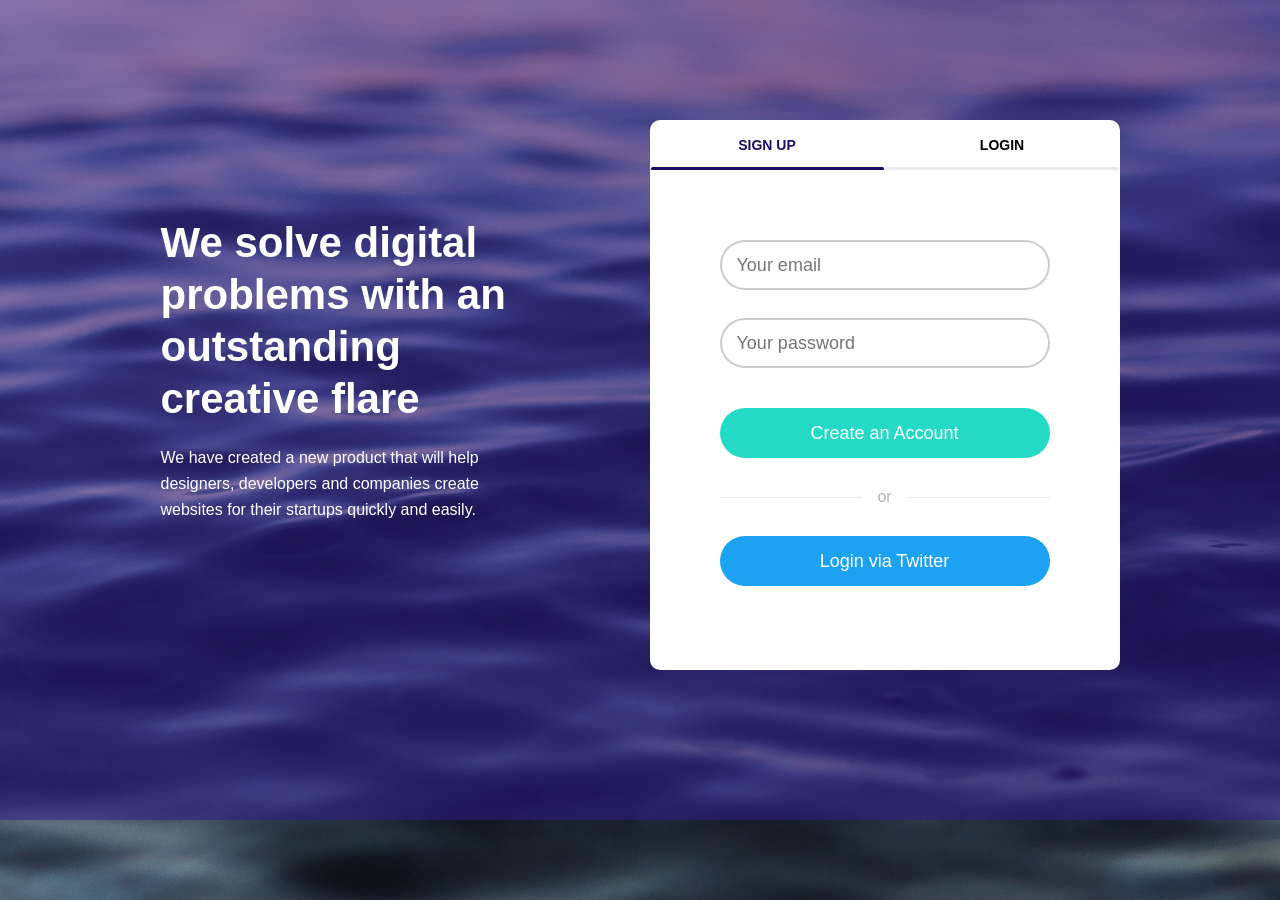
<file: w4_account.html>
<!DOCTYPE html>
<html lang="en">
<head>
    <meta charset="UTF-8">
    <meta name="viewport" content="width=device-width, initial-scale=1.0">
    <link rel="stylesheet" href="w4_account.css">
    <title>Document</title>
</head>
<body>
    <div id="body">

        <div id="acc-content">
            <h3>We solve digital problems with an outstanding creative flare</h3>
            <p>We have created a new product that will help designers, developers and companies create websites for their startups quickly and easily.</p>
        </div>

        <div id="account">
            <div id="before-signin">
                <div id="signinOptions">
                <div id="signup">
                    <a href=""><button>SIGN UP</button></a>
                </div>
                <div id="login">
                    <a href=""><button>LOGIN</button></a>
                </div>
                </div>
                <div>
                    <input type="text" placeholder="Your email" id="email">
                </div>
                <div>
                    <input type="text" placeholder="Your password" id="password">
                </div>
                <div>
                    <button id="creation" onclick="createAccount()">Create an Account</button>
                </div>
                <div class="divider">
                    <hr>
                    <span>or</span>
                    <hr>
                </div>
                <div>
                    <button id="twitter-login" onclick="twitterLogin()">Login via Twitter</button>
                </div>
            </div>
            <p id="after-signin"></p>
            
        </div>
    </div>
    <script src="w4.js"></script>
</body>
</html>
</file>
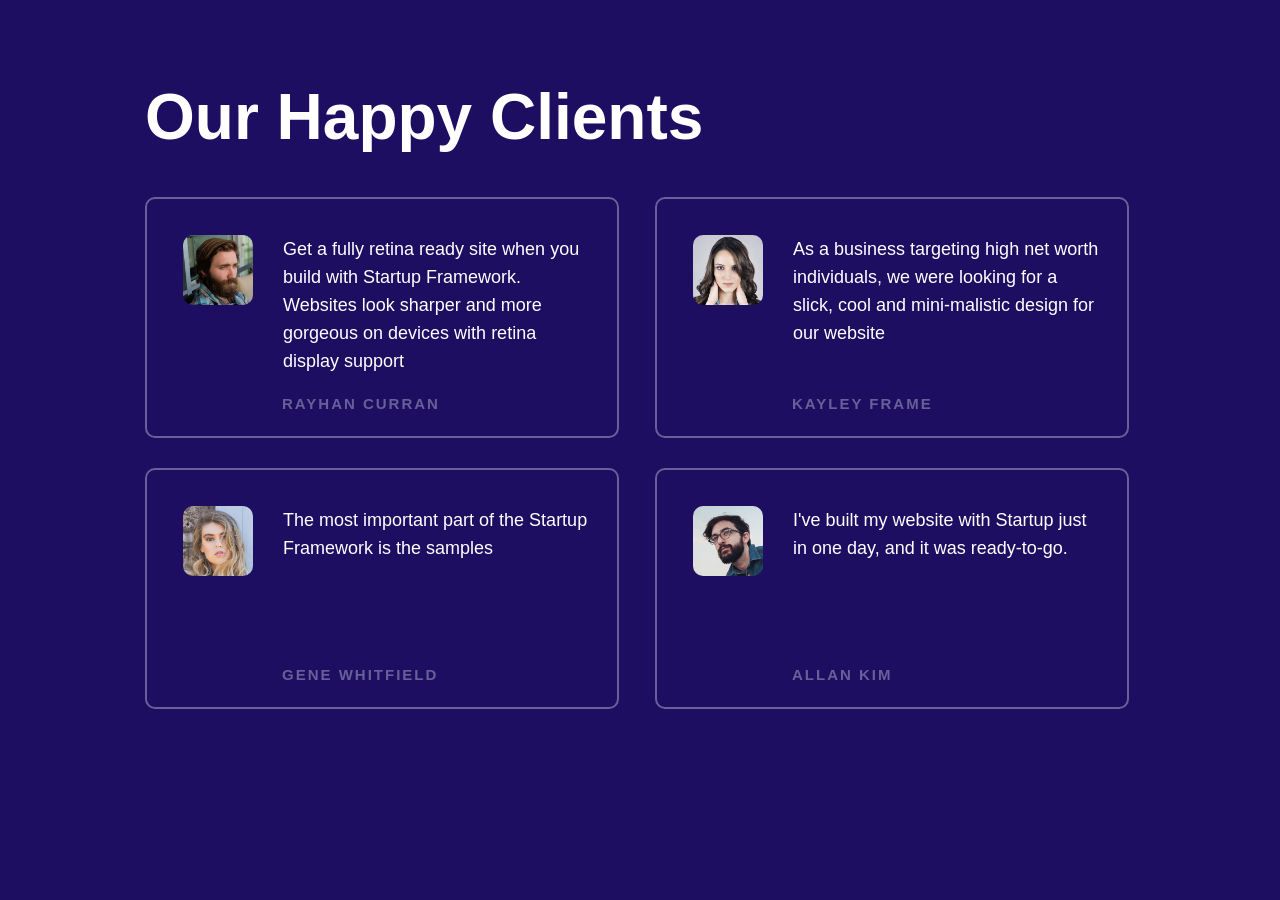
<file: w4_clients.html>
<!DOCTYPE html>
<html lang="en">
<head>
    <meta charset="UTF-8">
    <meta name="viewport" content="width=device-width, initial-scale=1.0">
    <link rel="stylesheet" href="w4_clients.css">
    <title>Document</title>
</head>
<body>
    <div id="heading">
        <h1>Our Happy Clients</h1>
    </div>
    <div class="content">
        <div class="client">
            <div class="details">
                <img src="client1.jpg" alt="client1">
                <p>Get a fully retina ready site when you build with Startup Framework. Websites look sharper and more gorgeous on devices with retina display support</p>
            </div>
            <h2>RAYHAN CURRAN</h2>
        </div>
        <div class="client">
            <div class="details">
                <img src="client2.jpg" alt="client2">
                <p>As a business targeting high net worth individuals, we were looking for a slick, cool and mini-malistic design for our website</p>
            </div>
            <h2>KAYLEY FRAME</h2>
        </div>
        <div class="client">
            <div class="details">
                <img src="client3.jpg" alt="client3">
                <p>The most important part of the Startup Framework is the samples</p>
            </div>
            <h2>GENE WHITFIELD</h2>
        </div>
        <div class="client">
            <div class="details">
                <img src="client4.jpg" alt="client4">
                <p>I've built my website with Startup just in one day, and it was ready-to-go. </p>
            </div>
            <h2>ALLAN KIM</h2>
        </div>

    </div>
    
    
</body>
</html>
</file>
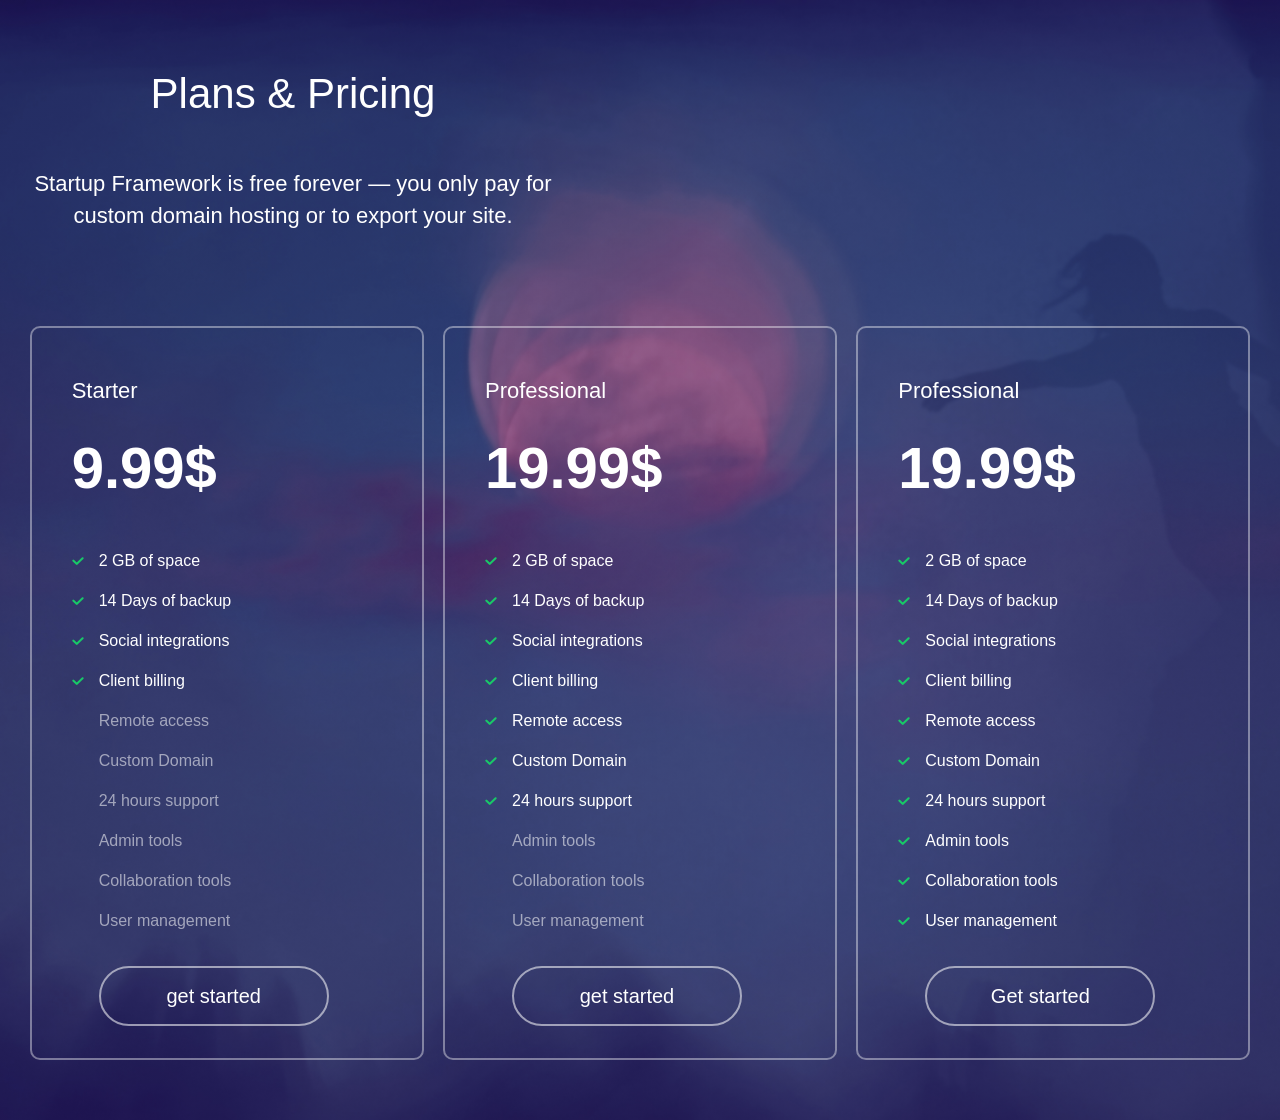
<file: w4_pricing.html>
<!DOCTYPE html>
<html lang="en">
<head>
    <meta charset="UTF-8">
    <meta name="viewport" content="width=device-width, initial-scale=1.0">
    <link rel="stylesheet" href="w4_pricing.css">
    <title>Document</title>
</head>
<body>
    <div id="heading">
        <div>
        <h5>Plans & Pricing</h5>
        </div>
        <div>
            <h4>Startup Framework is free forever — you only pay for custom domain hosting or to export your site.</h4>
        </div>
    </div>
    <div id="plans">
        <div class="prices">
            <div class="planName">
                <h3>Starter</h3>
                <h2>9.99$</h3>
            </div>
            <div class="av">
                <img src="tick.png">
                <p>2 GB of space</p>
            </div>
            <div class="av">
                <img src="tick.png">
                <p>14 Days of backup</p>
            </div>
            <div class="av">
                <img src="tick.png">
                <p>Social integrations</p>
            </div>
            <div class="av">
                <img src="tick.png">
                <p>Client billing</p>
            </div>
            <div class="av nav">
                <p>Remote access</p>
            </div>
            <div class="av nav">
                <p>Custom Domain</p>
            </div>
            <div class="av nav">
                <p>24 hours support</p>
            </div>
            <div class="av nav">
                <p>Admin tools</p>
            </div>
            <div class="av nav">
                <p>Collaboration tools</p>
            </div>
            <div class="av nav">
                <p>User management</p>
            </div>
            <div>
                <button>get started</button>
            </div>
        </div>
        <div class="prices">
            <div class="planName">
                <h3>Professional</h3>
                <h2>19.99$</h2>
            </div>
            <div class="av">
                <img src="tick.png">
                <p>2 GB of space</p>
            </div>
            <div class="av">
                <img src="tick.png">
                <p>14 Days of backup</p>
            </div>
            <div class="av">
                <img src="tick.png">
                <p>Social integrations</p>
            </div>
            <div class="av">
                <img src="tick.png">
                <p>Client billing</p>
            </div>
            <div class="av">
                <img src="tick.png">
                <p>Remote access</p>
            </div>
            <div class="av">
                <img src="tick.png">
                <p>Custom Domain</p>
            </div>
            <div class="av">
                <img src="tick.png">
                <p>24 hours support</p>
            </div>
            <div class="av nav">
                <p>Admin tools</p>
            </div>
            <div class="av nav">
                <p>Collaboration tools</p>
            </div>
            <div class="av nav">
                <p>User management</p>
            </div>
            <div>
                <button>get started</button>
            </div>
        </div>
        <div class="prices">
            <div class="planName">
                <h3>Professional</h3>
                <h2>19.99$</h2>
            </div>
            <div class="av">
                <img src="tick.png">
                <p>2 GB of space</p>
            </div>
            <div class="av">
                <img src="tick.png">
                <p>14 Days of backup</p>
            </div>
            <div class="av">
                <img src="tick.png">
                <p>Social integrations</p>
            </div>
            <div class="av">
                <img src="tick.png">
                <p>Client billing</p>
            </div>
            <div class="av">
                <img src="tick.png">
                <p>Remote access</p>
            </div>
            <div class="av">
                <img src="tick.png">
                <p>Custom Domain</p>
            </div>
            <div class="av">
                <img src="tick.png">
                <p>24 hours support</p>
            </div>
            <div class="av">
                <img src="tick.png">
                <p>Admin tools</p>
            </div>
            <div class="av">
                <img src="tick.png">
                <p>Collaboration tools</p>
            </div>
            <div class="av">
                <img src="tick.png">
                <p>User management</p>
            </div>
            <div>
                <button>Get started</button>
            </div>
        </div>
        
    </div>
    
    
</body>
</html>
</file>
<file: w4_account.css>
*{
    margin: 0;
    padding: 0;
    box-sizing: border-box;
}
body{
     background: linear-gradient(rgba(47, 24, 147, 0.5), rgba(47, 24, 147, 0.5)),url("accountimg.jpg");
    height: 800px;
    background-size: cover;
    background-position: center;
    background-repeat: no-repeat;
    width: 100%;
     font-family: sans-serif;
    
}
#body{
    display: flex;
    justify-content: center;
    align-items: center;
    margin-top: 20px;
}
#acc-content{
    width: 369px;
     color: white;
     align-items: center;
     margin-top: 50px;
}
#acc-content p{
    line-height: 26px;
    font-size: 16px;
    font-weight: 300;
    margin-top: 20px;
}
#acc-content h3{
    font-weight: 700;
    font-size: 42px;
    line-height: 52px;
}
#account{
    background-color: white;
    width: 470px;
    height: 550px;
    margin-top: 100px;
    border-radius:10px;
    margin-left: 120px;
}
#signinOptions{
    display: flex;
}
#signinOptions button{
    width: 235px;
    border-bottom: 3px solid ;
    border-bottom-color: #EBEAED;
    border-radius:2px ;
    background: none;
    font-weight: 700;
    font-size: 14px;
}
#signup button{
    color:#1E0E62 ;
    border-bottom-color: #1E0E62;
}
input{
    height: 50px;
    width: 330px;
    border-radius: 100px;
    border: 2px solid rgb(128,128,128,0.4);
    font-weight: 500;
    font-size: 18px;
    margin-left: 70px;
    padding-left: 15px;

}
#email{
    margin-top: 70px;
}
#password{
    margin-top: 28px;
}
button{
    width: 330px;
    height: 50px;
    border-radius: 100px;
     border: 2px solid rgb(128,128,128,0);
    font-size: 18px;
    padding: 0;
    cursor: pointer;
}
#creation{
    background-color: #25DAC5;
    color: white;
    margin-left: 70px;
    margin-top: 40px;
}
#twitter-login{
    background-color: #1DA1F2;
    color: white;
    margin-left: 70px;
}
.divider {
    display: flex;
    align-items: center;
    width: 330px;      /* Same width as your inputs/buttons */
    margin: 30px 70px; /* Align with your form */
    color: #B2B2B2;
}
.divider hr {
    flex: 1;
    border: none;
    border-top: 1.5px solid #EBEAED;
}

.divider span {
    margin: 0 15px;
    font-size: 16px;
    color: #B2B2B2;
}

#after-signin{
    font-size: 40px;
    padding: 35px;
    line-height: 50px;
    text-align: center;
    margin-top: 30px;
    color: rgb(19, 16, 54);
}
</file>
<file: w4_clients.css>
body{
    background-color: #1E0E62;
    height: 700px;
    font-family: sans-serif;
    color: white;margin: 0px;
}
#heading{
    margin-top: 80px;
    margin-left: 145px;
    font-size: 32px;
    font-weight: 600;
}
.content{
    display: grid;
    grid-template-columns: repeat(2, 470px);
    margin-left: 145px;
    column-gap: 40px;
}
.client{
    width: 470px;
    height: 237px;
    border: 2px solid rgba(240, 248, 255, 0.35);
    border-radius: 10px;
    margin-bottom: 30px;
}
.client img{
    width: 70px;
    height: 70px;
    border-radius: 10px;
    margin-left: 36px;
    margin-top: 36px;
}
.client p{
     margin-top: 36px;
     font-size: 18px;
     line-height: 28px;
     font-weight: 500;
     width: 307px;
     height: 130px;
     
}
.client h2{
    margin-left: 135px;
    margin-bottom: auto;
    font-size: 15px;
    color: rgba(240, 248, 255, 0.35);
    font-weight: 700;
    letter-spacing: 2px;
}
.details{
    display: flex;
    gap: 30px;
}
</file>
<file: w4_pricing.css>
body{
    background: linear-gradient(rgba(47, 24, 147, 0.5), rgba(47, 24, 147, 0.5)),url("pricingimg.jpg");
    height: 1050px;
    width: 100%;
    background-size: cover;
    background-position: center;
    margin: 0px;
    background-repeat: no-repeat;
    color: white;
    font-family: sans-serif;
}
#heading{
    width: 586px;
    height: 146px;
    justify-self: center;
}
h4{
    font-size: 22px;
    font-weight: 500;
    line-height: 32px;
    text-align: center;
    margin-top: -20px;
    
}
h5{
    font-size: 42px;
    font-weight: 500;
    text-align: center;
}
#plans{
    display: flex;
    justify-content: space-around;
    margin-left: 20px;
    margin-right: 20px;
  
    margin-top: 60px;
}
.prices{
    border: 2px solid #ffffff66;
    padding-left: 40px;
    width: 350px;
    height: 730px;
    border-radius: 10px;
    margin-top: 50px;
}
.planName h3{
    font-size: 22px;
    font-weight: 500;
    margin-top: 50px;
}
.planName h2{
    font-size: 58px;
    font-weight: 700;
    margin-top: 30px;
    margin-bottom: 35px;

}
.av{
    display: flex;
    gap:15px;
    align-items: center;
    margin-bottom: -10px;
}
.av p{
    font-size: 16px;
}
.av img{
    width: 12px;
    height: 8px;
}
.nav{
    margin-left: 27px;
    color: #ffffff8c;
}
.prices button{
    width: 230px;
    height: 60px;
    font-size: 20px;
    background-color: rgba(255, 255, 255, 0);
    border: 2px solid #ffffff8c;
    color: white;
    border-radius: 100px;
    margin-top: 30px;
    margin-left: 27px;
}
.prices button:hover{
    background-color: #E93A7D;
    cursor: pointer;
    border-color: #E93A7D;
}
</file>
